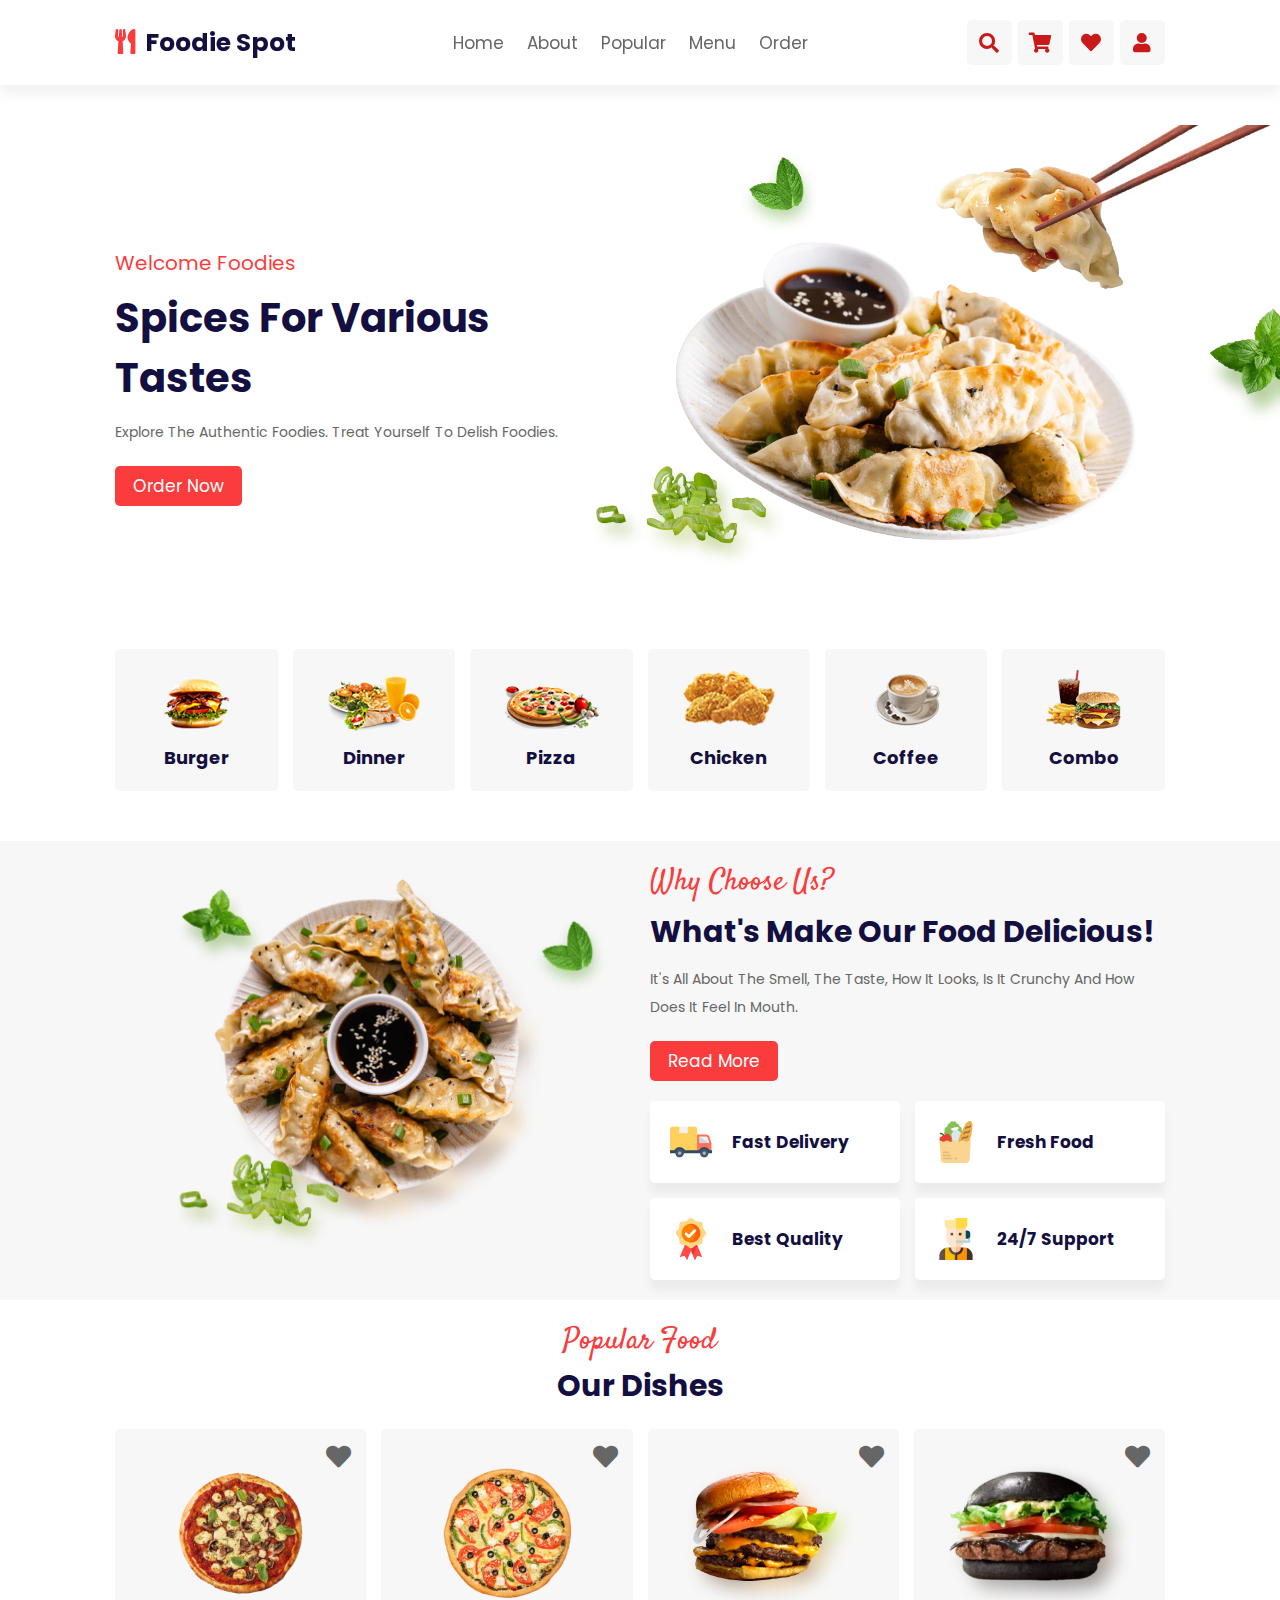
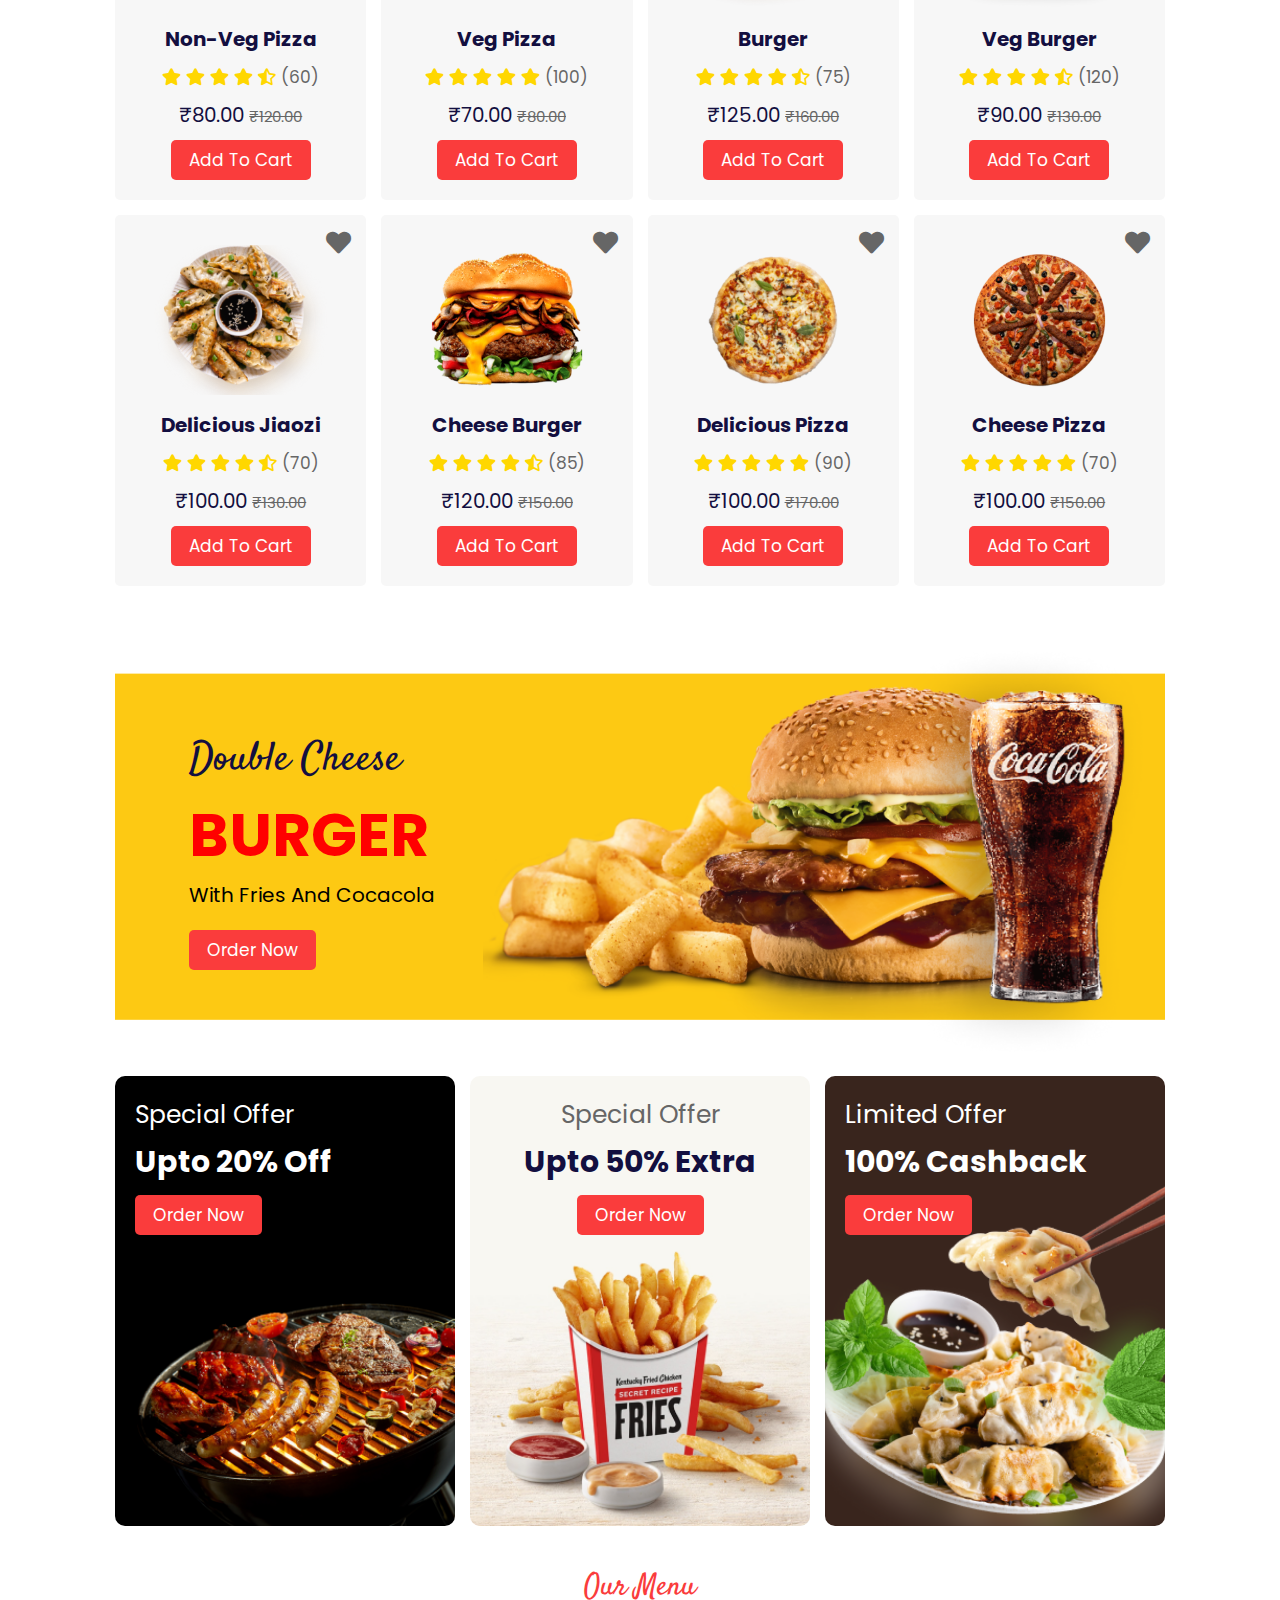
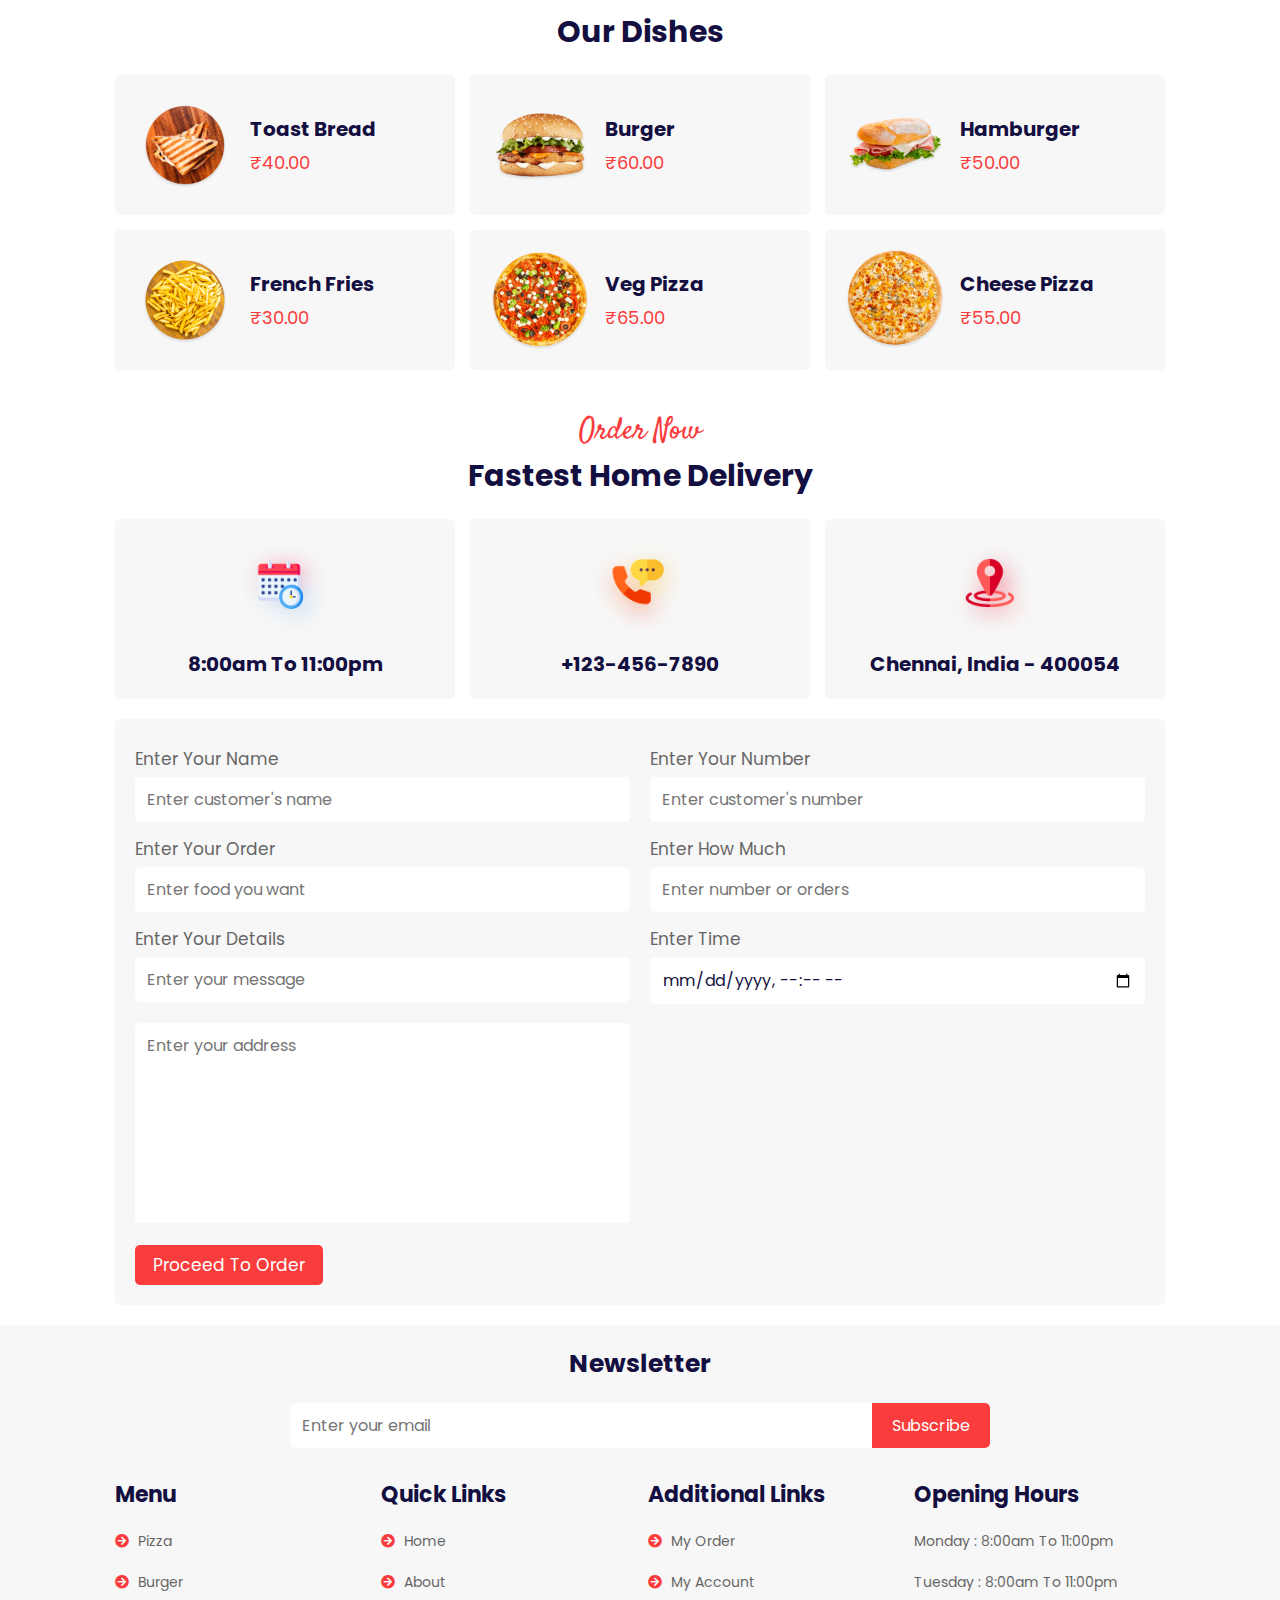
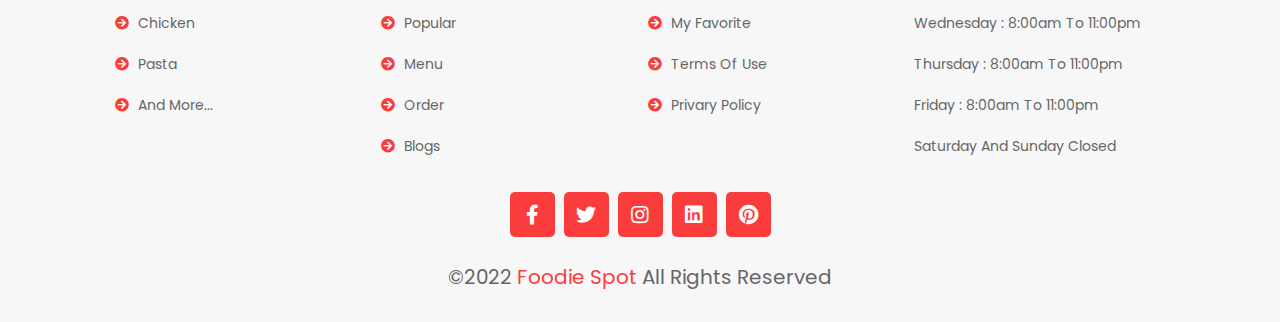
<file: Food-Website-main/index.html>
<!DOCTYPE html>
<html lang="en">
<head>
    <meta charset="UTF-8">
    <meta http-equiv="X-UA-Compatible" content="IE=edge">
    <meta name="viewport" content="width=device-width, initial-scale=1.0">
    <title>Foodie Spot</title>

    <!-- font awesome cdn link  -->
    <link rel="stylesheet" href="https://cdnjs.cloudflare.com/ajax/libs/font-awesome/5.15.4/css/all.min.css">

    <!-- custom css file link  -->
    <link rel="stylesheet" href="./style.css">
    
    <link rel="icon" href="image/favicon.png">

</head>
<body>

<!-- header section starts  -->

<header class="header">

    <a href="#" class="logo"> <i class="fas fa-utensils"></i> Foodie Spot </a>

    <nav class="navbar">
        <a href="#home">home</a>
        <a href="#about">about</a>
        <a href="#popular">popular</a>
        <a href="#menu">menu</a>
        <a href="#order">order</a>
        <!-- <a href="#blogs">blogs</a> -->
    </nav>

    <div class="icons">
        <div id="menu-btn" class="fas fa-bars"></div>
        <div id="search-btn" class="fas fa-search"></div>
        <div id="cart-btn" class="fas fa-shopping-cart"></div>
        <div id="favourites-btn" class="fas fa-heart"></div>
        <a href="./loginsignup.html"><div id="login-btn" class="fas fa-user"></div></a>
    </div>

</header>

<!-- header section ends  -->

<!-- search-form  -->

<section class="search-form-container">

    <form action="">
        <input type="search" name="" placeholder="search here..." id="search-box">
        <label for="search-box" class="fas fa-search"></label>
    </form>

</section>

<!-- shopping-cart section  -->

<section class="shopping-cart-container">

    <div class="products-container">

        <h3 class="title">your products</h3>

        <div class="box-container">

            <div class="box">
                <i class="fas fa-times"></i>
                <img src="image/menu-1.png" alt="">
                <div class="content">
                    <h3>delicious food</h3>
                    <span> quantity : </span>
                    <input type="number" name="" value="1" id="">
                    <br>
                    <span> price : </span>
                    <span class="price"> $40.00 </span>
                </div>
            </div>

            <div class="box">
                <i class="fas fa-times"></i>
                <img src="image/menu-2.png" alt="">
                <div class="content">
                    <h3>delicious food</h3>
                    <span> quantity : </span>
                    <input type="number" name="" value="1" id="">
                    <br>
                    <span> price : </span>
                    <span class="price"> $40.00 </span>
                </div>
            </div>

            <div class="box">
                <i class="fas fa-times"></i>
                <img src="image/menu-3.png" alt="">
                <div class="content">
                    <h3>delicious food</h3>
                    <span> quantity : </span>
                    <input type="number" name="" value="1" id="">
                    <br>
                    <span> price : </span>
                    <span class="price"> $40.00 </span>
                </div>
            </div>

            <div class="box">
                <i class="fas fa-times"></i>
                <img src="image/menu-4.png" alt="">
                <div class="content">
                    <h3>delicious food</h3>
                    <span> quantity : </span>
                    <input type="number" name="" value="1" id="">
                    <br>
                    <span> price : </span>
                    <span class="price"> $40.00 </span>
                </div>
            </div>

            <div class="box">
                <i class="fas fa-times"></i>
                <img src="image/menu-5.png" alt="">
                <div class="content">
                    <h3>delicious food</h3>
                    <span> quantity : </span>
                    <input type="number" name="" value="1" id="">
                    <br>
                    <span> price : </span>
                    <span class="price"> $40.00 </span>
                </div>
            </div>

        </div>

    </div>

    <div class="cart-total">

        <h3 class="title"> cart total </h3>

        <div class="box">

            <h3 class="subtotal"> subtotal : <span>$200</span> </h3>
            <h3 class="total"> total : <span>$200</span> </h3>

            <a href="#" class="btn">proceed to checkout</a>

        </div>

    </div>

</section>

<!-- favourites section  -->
<section class="Favourites-container">

    <div class="products-container">

        <h3 class="title"></h3>

        

</section>

<!-- login-form  -->
<!-- 
<div class="login-form-container">

    <form action="">
        <h3>login form</h3>
        <input type="email" name="" placeholder="enter your email" id="" class="box">
        <input type="password" name="" placeholder="enter your password" id="" class="box">
        <div class="remember">
            <input type="checkbox" name="" id="remember-me">
            <label for="remember-me">remember me</label>
        </div>
        <input type="submit" value="login now" class="btn">
        <p>forget password? <a href="#">click here</a></p>
        <p>don't have an account? <a href="#">create one</a></p>
    </form>

</div> -->

<!-- home section starts  -->

<section class="home" id="home">

    <div class="content">
        <span>welcome foodies</span>
        <h3>spices for various tastes</h3>
        <p>explore the authentic foodies. treat yourself to delish foodies.</p>
        <a href="#" class="btn">order now</a>
    </div>

    <div class="image">
        <img src="image/home-img.png" alt="" class="home-img">
        <img src="image/home-parallax-img.png" alt="" class="home-parallax-img">
    </div>

</section>

<!-- home section ends  -->

<!-- category section starts  -->

<section class="category">
   <a href="#" class="box">
      <img src="image/cat-3.png" alt="">
      <h3>burger</h3>
   </a>

   <a href="#" class="box">
       <img src="image/cat-5.png" alt="">
       <h3>dinner</h3>
   </a>

    <a href="#" class="box">
        <img src="image/cat-2.png" alt="">
        <h3>pizza</h3>
    </a>

    <a href="#" class="box">
        <img src="image/cat-4.png" alt="">
        <h3>chicken</h3>
    </a>

    <a href="#" class="box">
        <img src="image/cat-6.png" alt="">
        <h3>coffee</h3>
    </a>

    <a href="#" class="box">
        <img src="image/cat-1.png" alt="">
        <h3>combo</h3>
    </a>

</section>

<!-- category section ends -->


<!-- about section starts  -->

<section class="about" id="about">

    <div class="image">
        <img src="image/about-img.png" alt="">
    </div>

    <div class="content">
        <span>why choose us?</span>
        <h3 class="title">what's make our food delicious!</h3>
        <p>It's all about the smell, the taste, how it looks, is it crunchy and how does it feel in mouth. </p>
        <a href="#" class="btn">read more</a>
        <div class="icons-container">
            <div class="icons">
                <img src="image/serv-1.png" alt="">
                <h3>fast delivery</h3>
            </div>
            <div class="icons">
                <img src="image/serv-2.png" alt="">
                <h3>fresh food</h3>
            </div>
            <div class="icons">
                <img src="image/serv-3.png" alt="">
                <h3>best quality</h3>
            </div>
            <div class="icons">
                <img src="image/serv-4.png" alt="">
                <h3>24/7 support</h3>
            </div>
        </div>
    </div>

</section>

<!-- about section ends -->

<!-- popular section starts  -->

<section class="popular" id="popular">

    <div class="heading">
        <span>popular food</span>
        <h3>our dishes</h3>
    </div>

    <div class="box-container">

        <div class="box">
            <a href="#" class="fas fa-heart"></a>
            <div class="image">
                <img src="image/food-5.png" alt="">
            </div>
            <div class="content">
                <h3>non-veg pizza</h3>
                <div class="stars">
                    <i class="fas fa-star"></i>
                    <i class="fas fa-star"></i>
                    <i class="fas fa-star"></i>
                    <i class="fas fa-star"></i>
                    <i class="fas fa-star-half-alt"></i>
                    <span> (60) </span>
                </div>
                <div class="price">₹80.00 <span>₹120.00</span></div>
                <a href="#" class="btn">add to cart</a>
            </div>
        </div>

        <div class="box">
            <a href="#" class="fas fa-heart"></a>
            <div class="image">
                <img src="image/food-6.png" alt="">
            </div>
            <div class="content">
                <h3>veg pizza</h3>
                <div class="stars">
                    <i class="fas fa-star"></i>
                    <i class="fas fa-star"></i>
                    <i class="fas fa-star"></i>
                    <i class="fas fa-star"></i>
                    <i class="fas fa-star"></i>
                    <span> (100) </span>
                </div>
                <div class="price">₹70.00 <span>₹80.00</span></div>
                <a href="#" class="btn">add to cart</a>
            </div>
        </div>

        <div class="box">
            <a href="#" class="fas fa-heart"></a>
            <div class="image">
                <img src="image/food-7.png" alt="">
            </div>
            <div class="content">
                <h3>burger</h3>
                <div class="stars">
                    <i class="fas fa-star"></i>
                    <i class="fas fa-star"></i>
                    <i class="fas fa-star"></i>
                    <i class="fas fa-star"></i>
                    <i class="fas fa-star-half-alt"></i>
                    <span> (75) </span>
                </div>
                <div class="price">₹125.00 <span>₹160.00</span></div>
                <a href="#" class="btn">add to cart</a>
            </div>
        </div>

        <div class="box">
            <a href="#" class="fas fa-heart"></a>
            <div class="image">
                <img src="image/food-4.png" alt="">
            </div>
            <div class="content">
                <h3>veg burger</h3>
                <div class="stars">
                    <i class="fas fa-star"></i>
                    <i class="fas fa-star"></i>
                    <i class="fas fa-star"></i>
                    <i class="fas fa-star"></i>
                    <i class="fas fa-star-half-alt"></i>
                    <span> (120) </span>
                </div>
                <div class="price">₹90.00 <span>₹130.00</span></div>
                <a href="#" class="btn">add to cart</a>
            </div>
        </div>

        <div class="box">
            <a href="#" class="fas fa-heart"></a>
            <div class="image">
                <img src="image/food-1.png" alt="">
            </div>
            <div class="content">
                <h3>delicious jiaozi</h3>
                <div class="stars">
                    <i class="fas fa-star"></i>
                    <i class="fas fa-star"></i>
                    <i class="fas fa-star"></i>
                    <i class="fas fa-star"></i>
                    <i class="fas fa-star-half-alt"></i>
                    <span> (70) </span>
                </div>
                <div class="price">₹100.00 <span>₹130.00</span></div>
                <a href="#" class="btn">add to cart</a>
            </div>
        </div>

        <div class="box">
            <a href="#" class="fas fa-heart"></a>
            <div class="image">
                <img src="image/food-2.png" alt="">
            </div>
            <div class="content">
                <h3>cheese burger</h3>
                <div class="stars">
                    <i class="fas fa-star"></i>
                    <i class="fas fa-star"></i>
                    <i class="fas fa-star"></i>
                    <i class="fas fa-star"></i>
                    <i class="fas fa-star-half-alt"></i>
                    <span> (85) </span>
                </div>
                <div class="price">₹120.00 <span>₹150.00</span></div>
                <a href="#" class="btn">add to cart</a>
            </div>
        </div>

        <div class="box">
            <a href="#" class="fas fa-heart"></a>
            <div class="image">
                <img src="image/food-3.png" alt="">
            </div>
            <div class="content">
                <h3>delicious pizza</h3>
                <div class="stars">
                    <i class="fas fa-star"></i>
                    <i class="fas fa-star"></i>
                    <i class="fas fa-star"></i>
                    <i class="fas fa-star"></i>
                    <i class="fas fa-star"></i>
                    <span> (90) </span>
                </div>
                <div class="price">₹100.00 <span>₹170.00</span></div>
                <a href="#" class="btn">add to cart</a>
            </div>
        </div>

        <div class="box">
            <a href="#" class="fas fa-heart"></a>
            <div class="image">
                <img src="image/food-8.png" alt="">
            </div>
            <div class="content">
                <h3>cheese pizza</h3>
                <div class="stars">
                    <i class="fas fa-star"></i>
                    <i class="fas fa-star"></i>
                    <i class="fas fa-star"></i>
                    <i class="fas fa-star"></i>
                    <i class="fas fa-star"></i>
                    <span> (70) </span>
                </div>
                <div class="price">₹100.00 <span>₹150.00</span></div>
                <a href="#" class="btn">add to cart</a>
            </div>
        </div>

    </div>

</section>

<!-- popular section ends -->

<!-- banner section starts  -->

<section class="banner">

    <div class="row-banner">
        <div class="content">
            <span>double cheese</span>
            <h3>burger</h3>
            <p>with fries and cocacola</p>
            <a href="#" class="btn">order now</a>
        </div>
    </div>

    <div class="grid-banner">
        <div class="grid">
            <img src="image/banner-1.png" alt="">
            <div class="content">
                <span>special offer</span>
                <h3>upto 20% off</h3>
                <a href="#" class="btn">order now</a>
            </div>
        </div>
        <div class="grid">
            <img src="image/banner-2.png" alt="">
            <div class="content center">
                <span>special offer</span>
                <h3>upto 50% extra</h3>
                <a href="#" class="btn">order now</a>
            </div>
        </div>
        <div class="grid">
            <img src="image/banner-3.png" alt="">
            <div class="content">
                <span>limited offer</span>
                <h3>100% cashback</h3>
                <a href="#" class="btn">order now</a>
            </div>
        </div>
    </div>

</section>

<!-- banner section ends -->

<!-- menu section starts  -->

<section class="menu" id="menu">

    <div class="heading">
        <span>our menu</span>
        <h3>our dishes</h3>
    </div>

    <div class="box-container">

        <a href="#" class="box">
            <img src="image/menu-3.png" alt="">
            <div class="content">
                <h3>Toast bread</h3>
                <div class="price">₹40.00</div>
            </div>
        </a>

        <a href="#" class="box">
            <img src="image/menu-1.png" alt="">
            <div class="content">
                <h3>burger</h3>
                <div class="price">₹60.00</div>
            </div>
        </a>

        <a href="#" class="box">
            <img src="image/menu-4.png" alt="">
            <div class="content">
                <h3>hamburger</h3>
                <div class="price">₹50.00</div>
            </div>
        </a>

        <a href="#" class="box">
            <img src="image/menu-5.png" alt="">
            <div class="content">
                <h3>french fries</h3>
                <div class="price">₹30.00</div>
            </div>
        </a>

        <a href="#" class="box">
            <img src="image/menu-2.png" alt="">
            <div class="content">
                <h3>veg pizza</h3>
                <div class="price">₹65.00</div>
            </div>
        </a>

        <a href="#" class="box">
            <img src="image/menu-6.png" alt="">
            <div class="content">
                <h3>cheese pizza</h3>
                <div class="price">₹55.00</div>
            </div>
        </a>

    </div>

</section>

<!-- menu section ends -->

<!-- order section starts  -->

<section class="order" id="order">

    <div class="heading">
        <span>order now</span>
        <h3>fastest home delivery</h3>
    </div>

    <div class="icons-container">

        <div class="icons">
            <img src="image/icon-1.png" alt="">
            <h3>8:00am to 11:00pm</h3>
        </div>

        <div class="icons">
            <img src="image/icon-2.png" alt="">
            <h3>+123-456-7890</h3>
        </div>

        <div class="icons">
            <img src="image/icon-3.png" alt="">
            <h3>Chennai, india - 400054</h3>
        </div>

    </div>

    <form action="">

        <div class="flex">
            <div class="inputBox">
                <span>Enter your name</span>
                <input type="text" placeholder="Enter customer's name" name="" id="">
            </div>
            <div class="inputBox">
                <span>Enter your number</span>
                <input type="number" placeholder="Enter customer's number" name="" id="">
            </div>
        </div>

        <div class="flex">
            <div class="inputBox">
                <span>Enter your order</span>
                <input type="text" placeholder="Enter food you want" name="" id="">
            </div>
            <div class="inputBox">
                <span>Enter how much</span>
                <input type="number" placeholder="Enter number or orders" name="" id="">
            </div>
        </div>

        <div class="flex">
            <div class="inputBox">
                <span>Enter your details</span>
                <input type="text" placeholder="Enter your message" name="" id="">
            </div>
            <div class="inputBox">
                <span>Enter time</span>
                <input type="datetime-local">
            </div>
        </div>

        <div class="flex">
            <div class="inputBox">
                <textarea placeholder="Enter your address" id="" cols="30" rows="10"></textarea>
            </div>
            <div class="inputBox">
                <iframe class="map" src="https://www.google.com/maps/embed?pb=!1m18!1m12!1m3!1d30153.788252261566!2d72.82321484621745!3d19.141690214227783!2m3!1f0!2f0!3f0!3m2!1i1024!2i768!4f13.1!3m3!1m2!1s0x3be7b63aceef0c69%3A0x2aa80cf2287dfa3b!2sJogeshwari%20West%2C%20Mumbai%2C%20Maharashtra%20400047!5e0!3m2!1sen!2sin!4v1634657187694!5m2!1sen!2sin" allowfullscreen="" loading="lazy"></iframe>
            </div>
        </div>

        <input type="submit" value="proceed to order" class="btn">

    </form>

</section>

<!-- order section ends -->

<!-- blogs section starts  -->

<!-- <section class="blogs" id="blogs">

    <div class="heading">
        <span>our blogs</span>
        <h3>our stories</h3>
    </div>

    <div class="box-container">

        <div class="box">
            <div class="image">
                <h3> <i class="fas fa-calendar"></i> 19th December, 2021 </h3>
                <img src="image/blog-1.jpg" alt="">
            </div>
            <div class="content">
                <div class="tags">
                    <a href="#"> <i class="fas fa-tag"></i> food / </a>
                    <a href="#"> <i class="fas fa-tag"></i> burger / </a>
                    <a href="#"> <i class="fas fa-tag"></i> pizza  </a>
                </div>
                <h3>Chicken Burgers</h3>
                <p>Bread crumbs and milk keep these chicken burgers unbelievably moist and flavourful.</p>
                <a href="#" class="btn">read more</a>
            </div>
        </div>

        <div class="box">
            <div class="image">
                <h3> <i class="fas fa-calendar"></i> 15th February, 2022 </h3>
                <img src="image/blog-2.jpg" alt="">
            </div>
            <div class="content">
                <div class="tags">
                    <a href="#"> <i class="fas fa-tag"></i> food / </a>
                    <a href="#"> <i class="fas fa-tag"></i> burger / </a>
                    <a href="#"> <i class="fas fa-tag"></i> pizza  </a>
                </div>
                <h3>Delicious Pizza</h3>
                <p>Pizza with a topping of chicken pieces loaded with extra cheese</p>
                <a href="#" class="btn">read more</a>
            </div>
        </div>

        <div class="box">
            <div class="image">
                <h3> <i class="fas fa-calendar"></i> 25th April, 2022 </h3>
                <img src="image/blog-3.jpg" alt="">
            </div>
            <div class="content">
                <div class="tags">
                    <a href="#"> <i class="fas fa-tag"></i> food / </a>
                    <a href="#"> <i class="fas fa-tag"></i> burger / </a>
                    <a href="#"> <i class="fas fa-tag"></i> pizza  </a>
                </div>
                <h3>Burger with Fries</h3>
                <p>Burger with chicken slice and delicious cheese layered on top, plus a side of fries</p>
                <a href="#" class="btn">read more</a>
            </div>
        </div>

    </div>

</section> -->

<!-- blogs section ends -->

<!-- footer section starts  -->

<section class="footer">

    <div class="newsletter">
        <h3>newsletter</h3>
        <form action="">
            <input type="email" name="" placeholder="Enter your email" id="">
            <input type="submit" value="subscribe">
        </form>
    </div>

    <div class="box-container">

        <div class="box">
            <h3>menu</h3>
            <a href="#"><i class="fas fa-arrow-circle-right"></i> pizza</a>
            <a href="#"><i class="fas fa-arrow-circle-right"></i> burger</a>
            <a href="#"><i class="fas fa-arrow-circle-right"></i> chicken</a>
            <a href="#"><i class="fas fa-arrow-circle-right"></i> pasta</a>
            <a href="#"><i class="fas fa-arrow-circle-right"></i> and more...</a>
        </div>

        <div class="box">
            <h3>quick links</h3>
            <a href="#home"> <i class="fas fa-arrow-circle-right"></i> home</a>
            <a href="#about"> <i class="fas fa-arrow-circle-right"></i> about</a>
            <a href="#popular"> <i class="fas fa-arrow-circle-right"></i> popular</a>
            <a href="#menu"> <i class="fas fa-arrow-circle-right"></i> menu</a>
            <a href="#order"> <i class="fas fa-arrow-circle-right"></i> order</a>
            <a href="#blogs"> <i class="fas fa-arrow-circle-right"></i> blogs</a>
        </div>

        <div class="box">
            <h3>additional links</h3>
            <a href="#"> <i class="fas fa-arrow-circle-right"> </i> my order</a>
            <a href="#"> <i class="fas fa-arrow-circle-right"> </i> my account</a>
            <a href="#"> <i class="fas fa-arrow-circle-right"> </i> my favorite</a>
            <a href="#"> <i class="fas fa-arrow-circle-right"> </i> terms of use</a>
            <a href="#"> <i class="fas fa-arrow-circle-right"> </i> privary policy</a>
        </div>

        <div class="box">
            <h3>opening hours</h3>
            <p>monday : 8:00am to 11:00pm</p>
            <p>tuesday : 8:00am to 11:00pm</p>
            <p>wednesday : 8:00am to 11:00pm</p>
            <p>thursday : 8:00am to 11:00pm</p>
            <p>friday : 8:00am to 11:00pm</p>
            <p>saturday and sunday closed</p>
        </div>

    </div>

    <div class="bottom">

        <div class="share">
            <a href="#" class="fab fa-facebook-f"></a>
            <a href="#" class="fab fa-twitter"></a>
            <a href="#" class="fab fa-instagram"></a>
            <a href="#" class="fab fa-linkedin"></a>
            <a href="#" class="fab fa-pinterest"></a>
        </div>

        <div class="credit"> &copy;2022<span> Foodie Spot</span>  all rights reserved </div>

    </div>

</section>

<!-- footer section ends -->

















<!-- custom js file link  -->
<script src="./script.js"></script>

</body>
</html>
</file>
<file: Food-Website-main/style.css>
@import url("https://fonts.googleapis.com/css2?family=Poppins:wght@100;300;400;500;600&display=swap");
@import url("https://fonts.googleapis.com/css2?family=Satisfy&display=swap");
* {
  font-family: 'Poppins', sans-serif;
  margin: 0;
  padding: 0;
  -webkit-box-sizing: border-box;
          box-sizing: border-box;
  outline: none;
  border: none;
  text-decoration: none;
  text-transform: capitalize;
  -webkit-transition: .2s linear;
  transition: .2s linear;
}

html {
  font-size: 62.5%;
  overflow-x: hidden;
  scroll-behavior: smooth;
  scroll-padding-top: 8.5rem;
}

html::-webkit-scrollbar {
  width: 1rem;
}

html::-webkit-scrollbar-track {
  background: #fff;
}
        
html::-webkit-scrollbar-thumb {
  background: #fa3c3c;
  border-radius: 5rem;
}

section {
  padding: 2rem 9%;
}

.heading {
  text-align: center;
  padding-bottom: 2rem;
}

.heading span {
  font-family: 'Satisfy', cursive;
  font-size: 3rem;
  color: #fa3c3c;
}

.heading h3 {
  font-size: 3rem;
  color: #130f40;
}

.btn {
  display: inline-block;
  margin-top: 1rem;
  padding: .7rem 1.8rem;
  font-size: 1.7rem;
  cursor: pointer;
  color: #fff;
  background: #fa3c3c;
  border-radius: .5rem;
}

.btn:hover {
  background: #c91919;
}

.header {
  position: -webkit-sticky;
  position: sticky;
  top: 0;
  left: 0;
  right: 0;
  z-index: 1000;
  background: #fff;
  -webkit-box-shadow: 0 1rem 1rem rgba(0, 0, 0, 0.05);
          box-shadow: 0 1rem 1rem rgba(0, 0, 0, 0.05);
  display: -webkit-box;
  display: -ms-flexbox;
  display: flex;
  -webkit-box-align: center;
      -ms-flex-align: center;
          align-items: center;
  -webkit-box-pack: justify;
      -ms-flex-pack: justify;
          justify-content: space-between;
  padding: 2rem 9%;
}

.header .logo {
  font-size: 2.5rem;
  font-weight: bolder;
  color: #130f40;
}

.header .logo i {
  padding-right: .5rem;
  color: #fa3c3c;
}

.header .navbar a {
  font-size: 1.7rem;
  margin: 0 1rem;
  color: #666;
}

.header .navbar a:hover {
  color: #fa3c3c;
}

.header .icons div {
  height: 4.5rem;
  width: 4.5rem;
  line-height: 4.5rem;
  font-size: 2rem;
  background: #f7f7f7;
  color: #c91919;
  border-radius: .5rem;
  margin-left: .3rem;
  cursor: pointer;
  text-align: center;
}

.header .icons div:hover {
  color: #fff;
  background: #fa3c3c;
}

#menu-btn {
  display: none;
}

@-webkit-keyframes fadeUp {
  0% {
    -webkit-transform: translateY(5rem);
            transform: translateY(5rem);
    opacity: 0;
  }
}

@keyframes fadeUp {
  0% {
    -webkit-transform: translateY(5rem);
            transform: translateY(5rem);
    opacity: 0;
  }
}

.search-form-container {
  position: fixed;
  top: 8.5rem;
  left: 0;
  right: 0;
  height: calc(100vh - 8.5rem);
  background: #fff;
  z-index: 1000;
  display: none;
}

.search-form-container.active {
  display: block;
}

.search-form-container form {
  height: 7rem;
  border-bottom: 0.2rem solid #c91919;
  width: 100%;
  display: -webkit-box;
  display: -ms-flexbox;
  display: flex;
  -webkit-box-align: center;
      -ms-flex-align: center;
          align-items: center;
  -webkit-animation: fadeUp .4s linear;
          animation: fadeUp .4s linear;
}

.search-form-container form input {
  height: 100%;
  width: 100%;
  font-size: 1.7rem;
  color: #130f40;
  text-transform: none;
  padding-right: 1rem;
}

.search-form-container form label {
  font-size: 3rem;
  cursor: pointer;
  color: #130f40;
}

.search-form-container form label:hover {
  color: #fa3c3c;
}

.shopping-cart-container {
  position: fixed;
  top: 8.5rem;
  left: 0;
  right: 0;
  z-index: 1000;
  height: calc(100vh - 8.5rem);
  background: #fff;
  overflow-y: scroll;
  padding-bottom: 8rem;
  display: none;
}

.shopping-cart-container.active {
  display: block;
}

.shopping-cart-container::-webkit-scrollbar {
  width: 1rem;
}

.shopping-cart-container::-webkit-scrollbar-track {
  background: #fff;
}

.shopping-cart-container::-webkit-scrollbar-thumb {
  background: #130f40;
  border-radius: 5rem;
}

.shopping-cart-container .title {
  font-size: 2.5rem;
  padding: 1rem;
  color: #130f40;
  border-bottom: 0.1rem solid rgba(0, 0, 0, 0.2);
  text-align: center;
}

.shopping-cart-container .products-container {
  border: 0.1rem solid rgba(0, 0, 0, 0.2);
  border-radius: .5rem;
  -webkit-animation: fadeUp .4s linear;
          animation: fadeUp .4s linear;
}

.shopping-cart-container .products-container .box-container {
  display: -ms-grid;
  display: grid;
  -ms-grid-columns: (minmax(30rem, 1fr))[auto-fit];
      grid-template-columns: repeat(auto-fit, minmax(30rem, 1fr));
  gap: 1.5rem;
  padding: 1.5rem;
}

.shopping-cart-container .products-container .box-container .box {
  border-radius: .5rem;
  background: #f7f7f7;
  display: -webkit-box;
  display: -ms-flexbox;
  display: flex;
  -webkit-box-align: center;
      -ms-flex-align: center;
          align-items: center;
  gap: 1.5rem;
  padding: 2rem;
  position: relative;
}

.shopping-cart-container .products-container .box-container .box .fa-times {
  position: absolute;
  top: .7rem;
  right: 1rem;
  font-size: 2rem;
  cursor: pointer;
  color: #130f40;
}

.shopping-cart-container .products-container .box-container .box .fa-times:hover {
  color: #fa3c3c;
}

.shopping-cart-container .products-container .box-container .box img {
  height: 8rem;
}

.shopping-cart-container .products-container .box-container .box .content h3 {
  font-size: 2rem;
  color: #130f40;
}

.shopping-cart-container .products-container .box-container .box .content span {
  font-size: 1.5rem;
  color: #666;
}

.shopping-cart-container .products-container .box-container .box .content span.price {
  color: #fa3c3c;
  font-size: 1.7rem;
}

.shopping-cart-container .products-container .box-container .box .content input {
  width: 8rem;
  padding: .5rem 1.2rem;
  font-size: 1.5rem;
  color: #130f40;
  margin: .7rem 0;
}

.shopping-cart-container .cart-total {
  margin-top: 2rem;
  border: 0.1rem solid rgba(0, 0, 0, 0.2);
  border-radius: .5rem;
  -webkit-animation: fadeUp .4s linear .4s backwards;
          animation: fadeUp .4s linear .4s backwards;
}

.shopping-cart-container .cart-total .box {
  padding: 1.5rem;
}

.shopping-cart-container .cart-total .box h3 {
  color: #130f40;
  font-size: 2rem;
  padding-bottom: .7rem;
}

.shopping-cart-container .cart-total .box h3 span {
  color: #fa3c3c;
}

.login-form-container {
  position: fixed;
  top: 8.5rem;
  left: 0;
  right: 0;
  z-index: 1000;
  height: calc(100vh - 8.5rem);
  background: #fff;
  padding: 0 2rem;
  display: none;
}

.login-form-container.active {
  display: block;
}

.login-form-container form {
  margin: 2rem auto;
  max-width: 40rem;
  -webkit-box-shadow: 0 1rem 1rem rgba(0, 0, 0, 0.05);
          box-shadow: 0 1rem 1rem rgba(0, 0, 0, 0.05);
  border: 0.1rem solid rgba(0, 0, 0, 0.2);
  padding: 2rem;
  border-radius: .5rem;
  -webkit-animation: fadeUp .4s linear;
          animation: fadeUp .4s linear;
}

.login-form-container form h3 {
  padding-bottom: 1rem;
  font-size: 2.5rem;
  text-transform: uppercase;
  color: #130f40;
}

.login-form-container form .box {
  margin: .7rem 0;
  border-radius: .5rem;
  background: #f7f7f7;
  padding: 1rem 1.2rem;
  font-size: 1.6rem;
  color: #130f40;
  text-transform: none;
  width: 100%;
}

.login-form-container form .remember {
  padding: 1rem 0;
  display: -webkit-box;
  display: -ms-flexbox;
  display: flex;
  -webkit-box-align: center;
      -ms-flex-align: center;
          align-items: center;
  gap: .5rem;
}

.login-form-container form .remember label {
  font-size: 1.5rem;
  cursor: pointer;
  color: #666;
}

.login-form-container form .btn {
  margin: 1rem 0;
  width: 100%;
  text-align: center;
}

.login-form-container form p {
  padding-top: 1rem;
  font-size: 1.5rem;
  color: #666;
}

.login-form-container form p a {
  color: #fa3c3c;
}

.login-form-container form p a:hover {
  color: #130f40;
  text-decoration: underline;
}

.home {
  display: -webkit-box;
  display: -ms-flexbox;
  display: flex;
  -webkit-box-align: center;
      -ms-flex-align: center;
          align-items: center;
  -ms-flex-wrap: wrap-reverse;
      flex-wrap: wrap-reverse;
  gap: 2rem;
  position: relative;
  overflow: hidden;
}

.home .content {
  -webkit-box-flex: 1;
      -ms-flex: 1 1 41rem;
          flex: 1 1 41rem;
}

.home .content span {
  font-size: 2rem;
  color: #fa3c3c;
}

.home .content h3 {
  font-size: 4rem;
  color: #130f40;
  padding-top: 1rem;
}

.home .content p {
  font-size: 1.4rem;
  color: #666;
  line-height: 2;
  padding: 1rem 0;
}

.home .image {
  -webkit-box-flex: 1;
      -ms-flex: 1 1 41rem;
          flex: 1 1 41rem;
  margin: 2rem 0;
  pointer-events: none;
}

.home .image .home-img {
  width: 100%;
  margin-top: 5rem;
}

.home .home-parallax-img {
  position: absolute;
  top: -10rem;
  right: -10rem;
  width: 80vw;
}

.category {
  display: -ms-grid;
  display: grid;
  -ms-grid-columns: (minmax(16rem, 1fr))[auto-fit];
      grid-template-columns: repeat(auto-fit, minmax(16rem, 1fr));
  gap: 1.5rem;
  padding-bottom: 5rem;
}

.category .box {
  padding: 2rem;
  text-align: center;
  border-radius: .5rem;
  background: #f7f7f7;
}

.category .box:hover {
  background: #fa3c3c;
}

.category .box:hover h3 {
  color: #fff;
}

.category .box img {
  height: 7rem;
}

.category .box h3 {
  font-size: 1.8rem;
  color: #130f40;
}

.about {
  display: -webkit-box;
  display: -ms-flexbox;
  display: flex;
  -ms-flex-wrap: wrap;
      flex-wrap: wrap;
  -webkit-box-align: center;
      -ms-flex-align: center;
          align-items: center;
  gap: 2rem;
  background: #f7f7f7;
}

.about .image {
  -webkit-box-flex: 1;
      -ms-flex: 1 1 40rem;
          flex: 1 1 40rem;
}

.about .image img {
  width: 100%;
}

.about .content {
  -webkit-box-flex: 1;
      -ms-flex: 1 1 40rem;
          flex: 1 1 40rem;
}

.about .content span {
  font-family: 'Satisfy', cursive;
  font-size: 3rem;
  color: #fa3c3c;
}

.about .content .title {
  font-size: 3rem;
  padding-top: .5rem;
  color: #130f40;
}

.about .content p {
  padding: 1rem 0;
  line-height: 2;
  font-size: 1.4rem;
  color: #666;
}

.about .content .icons-container {
  margin-top: 2rem;
  display: -webkit-box;
  display: -ms-flexbox;
  display: flex;
  -ms-flex-wrap: wrap;
      flex-wrap: wrap;
  gap: 1.5rem;
}

.about .content .icons-container .icons {
  -webkit-box-flex: 1;
      -ms-flex: 1 1 20rem;
          flex: 1 1 20rem;
  border-radius: .5rem;
  background: #fff;
  -webkit-box-shadow: 0 1rem 1rem rgba(0, 0, 0, 0.05);
          box-shadow: 0 1rem 1rem rgba(0, 0, 0, 0.05);
  display: -webkit-box;
  display: -ms-flexbox;
  display: flex;
  -webkit-box-align: center;
      -ms-flex-align: center;
          align-items: center;
  gap: 2rem;
  padding: 2rem;
}

.about .content .icons-container .icons h3 {
  font-size: 1.7rem;
  color: #130f40;
}

.popular .box-container {
  display: -ms-grid;
  display: grid;
  -ms-grid-columns: (minmax(25rem, 1fr))[auto-fit];
      grid-template-columns: repeat(auto-fit, minmax(25rem, 1fr));
  gap: 1.5rem;
}

.popular .box-container .box {
  border-radius: .5rem;
  position: relative;
  background: #f7f7f7;
  padding: 2rem;
  text-align: center;
}

.popular .box-container .box .fa-heart {
  position: absolute;
  top: 1.5rem;
  right: 1.5rem;
  font-size: 2.5rem;
  color: #666;
  cursor: pointer;
}

.popular .box-container .box .fa-heart:hover {
  color: #fa3c3c;
}

.popular .box-container .box .image {
  margin: 1rem 0;
}

.popular .box-container .box .image img {
  height: 15rem;
}

.popular .box-container .box .content h3 {
  font-size: 2rem;
  color: #130f40;
}

.popular .box-container .box .content .stars {
  padding: 1rem 0;
  font-size: 1.7rem;
}

.popular .box-container .box .content .stars i {
  color: gold;
}

.popular .box-container .box .content .stars span {
  color: #666;
}

.popular .box-container .box .content .price {
  font-size: 2rem;
  color: #130f40;
}

.popular .box-container .box .content .price span {
  font-size: 1.5rem;
  color: #666;
  text-decoration: line-through;
}

.banner .row-banner {
  background: url(./image/row-banner.png) no-repeat;
  height: 45rem;
  background-size: cover;
  background-position: center;
  position: relative;
}

.banner .row-banner .content {
  position: absolute;
  top: 50%;
  left: 7%;
  -webkit-transform: translateY(-50%);
          transform: translateY(-50%);
}

.banner .row-banner .content span {
  font-family: 'Satisfy', cursive;
  font-size: 4rem;
  color: #fa3c3c;
  color: #130f40;
}

.banner .row-banner .content h3 {
  font-size: 6rem;
  color: red;
  text-transform: uppercase;
}

.banner .row-banner .content p {
  font-size: 2rem;
  padding-bottom: 1rem;
}

.banner .grid-banner {
  display: -ms-grid;
  display: grid;
  -ms-grid-columns: (minmax(30rem, 1fr))[auto-fit];
      grid-template-columns: repeat(auto-fit, minmax(30rem, 1fr));
  gap: 1.5rem;
}

.banner .grid-banner .grid {
  position: relative;
  border-radius: 1rem;
  overflow: hidden;
  height: 45rem;
}

.banner .grid-banner .grid:hover img {
  -webkit-transform: scale(1.2);
          transform: scale(1.2);
}

.banner .grid-banner .grid img {
  height: 100%;
  width: 100%;
  -o-object-fit: cover;
     object-fit: cover;
}

.banner .grid-banner .grid .content {
  position: absolute;
  top: 2rem;
  padding: 0 2rem;
}

.banner .grid-banner .grid .content.center {
  text-align: center;
  width: 100%;
}

.banner .grid-banner .grid .content.center span {
  color: #666;
}

.banner .grid-banner .grid .content.center h3 {
  color: #130f40;
}

.banner .grid-banner .grid .content span {
  font-size: 2.5rem;
  color: #fff;
}

.banner .grid-banner .grid .content h3 {
  font-size: 3rem;
  color: #fff;
  padding-top: .5rem;
}

.menu .box-container {
  display: -ms-grid;
  display: grid;
  -ms-grid-columns: (minmax(30rem, 1fr))[auto-fit];
      grid-template-columns: repeat(auto-fit, minmax(30rem, 1fr));
  gap: 1.5rem;
}

.menu .box-container .box {
  border-radius: .5rem;
  background: #f7f7f7;
  padding: 2rem;
  display: -webkit-box;
  display: -ms-flexbox;
  display: flex;
  -webkit-box-align: center;
      -ms-flex-align: center;
          align-items: center;
  gap: 1.5rem;
}

.menu .box-container .box:hover {
  background: #130f40;
}

.menu .box-container .box:hover .content h3 {
  color: #fff;
}

.menu .box-container .box img {
  height: 10rem;
}

.menu .box-container .box .content h3 {
  font-size: 2rem;
  color: #130f40;
  padding-bottom: .5rem;
}

.menu .box-container .box .content .price {
  font-size: 1.8rem;
  color: #fa3c3c;
}

.order .icons-container {
  display: -ms-grid;
  display: grid;
  -ms-grid-columns: (minmax(30rem, 1fr))[auto-fit];
      grid-template-columns: repeat(auto-fit, minmax(30rem, 1fr));
  gap: 1.5rem;
  margin-bottom: 2rem;
}

.order .icons-container .icons {
  border-radius: .5rem;
  padding: 2rem;
  text-align: center;
  background: #f7f7f7;
}

.order .icons-container .icons img {
  height: 10rem;
}

.order .icons-container .icons h3 {
  font-size: 2rem;
  color: #130f40;
  margin-top: .5rem;
}

.order form {
  background: #f7f7f7;
  padding: 2rem;
  border-radius: .5rem;
}

.order form .flex {
  display: -webkit-box;
  display: -ms-flexbox;
  display: flex;
  -ms-flex-wrap: wrap;
      flex-wrap: wrap;
  -webkit-box-pack: justify;
      -ms-flex-pack: justify;
          justify-content: space-between;
}

.order form .flex .inputBox {
  width: 49%;
  padding: .7rem 0;
}

.order form .flex span {
  font-size: 1.7rem;
  color: #666;
}

.order form .flex input, .order form .flex textarea {
  width: 100%;
  margin-top: .5rem;
  padding: 1rem 1.2rem;
  width: 100%;
  border-radius: .5rem;
  font-size: 1.6rem;
  text-transform: none;
  color: #130f40;
}

.order form .flex textarea {
  height: 20rem;
  resize: none;
}

.order form .flex .map {
  height: 100%;
  width: 100%;
  border-radius: .5rem;
}

.blogs .box-container {
  display: -ms-grid;
  display: grid;
  -ms-grid-columns: (minmax(30rem, 1fr))[auto-fit];
      grid-template-columns: repeat(auto-fit, minmax(30rem, 1fr));
  gap: 1.5rem;
}

.blogs .box-container .box {
  border-radius: .5rem;
  overflow: hidden;
}

.blogs .box-container .box:hover .image h3 {
  left: 1.5rem;
}

.blogs .box-container .box:hover .image img {
  -webkit-transform: scale(1.1);
          transform: scale(1.1);
}

.blogs .box-container .box .image {
  position: relative;
  height: 25rem;
  overflow: hidden;
  width: 100%;
}

.blogs .box-container .box .image h3 {
  position: absolute;
  z-index: 10;
  top: 1rem;
  left: -100%;
  border-radius: .5rem;
  padding: .5rem 1rem;
  background: #fff;
  color: #130f40;
  font-size: 1.5rem;
}

.blogs .box-container .box .image h3 i {
  padding-right: .5rem;
  color: #fa3c3c;
}

.blogs .box-container .box .image img {
  height: 100%;
  width: 100%;
  -o-object-fit: cover;
     object-fit: cover;
}

.blogs .box-container .box .content {
  padding: 2rem 1.5rem;
  background: #f7f7f7;
}

.blogs .box-container .box .content .tags {
  padding-bottom: 1rem;
}

.blogs .box-container .box .content .tags a {
  font-size: 1.5rem;
  color: #666;
  padding-right: .5rem;
}

.blogs .box-container .box .content .tags a:hover {
  color: #fa3c3c;
}

.blogs .box-container .box .content .tags a i {
  color: #fa3c3c;
  padding-right: .5rem;
}

.blogs .box-container .box .content h3 {
  font-size: 2rem;
  color: #130f40;
}

.blogs .box-container .box .content p {
  font-size: 1.4rem;
  color: #666;
  padding: 1rem 0;
  line-height: 2;
}

.footer {
  background: #f7f7f7;
}

.footer .newsletter {
  text-align: center;
  margin-bottom: 2rem;
}

.footer .newsletter h3 {
  font-size: 2.5rem;
  color: #130f40;
  padding-bottom: 1rem;
}

.footer .newsletter form {
  max-width: 70rem;
  margin: 1rem auto;
  max-width: 70rem;
  display: -webkit-box;
  display: -ms-flexbox;
  display: flex;
  border-radius: .5rem;
  overflow: hidden;
}

.footer .newsletter form input[type="email"] {
  height: 100%;
  width: 100%;
  padding: 1rem 1.2rem;
  font-size: 1.6rem;
  color: #130f40;
  text-transform: none;
}

.footer .newsletter form input[type="submit"] {
  padding: 0 2rem;
  font-size: 1.6rem;
  color: #fff;
  background: #fa3c3c;
  cursor: pointer;
}

.footer .newsletter form input[type="submit"]:hover {
  background: #c91919;
}

.footer .box-container {
  display: -ms-grid;
  display: grid;
  -ms-grid-columns: (minmax(25rem, 1fr))[auto-fit];
      grid-template-columns: repeat(auto-fit, minmax(25rem, 1fr));
  gap: 1.5rem;
}

.footer .box-container .box h3 {
  font-size: 2.2rem;
  color: #130f40;
  padding: 1rem 0;
}

.footer .box-container .box p {
  font-size: 1.4rem;
  color: #666;
  padding: 1rem 0;
}

.footer .box-container .box a {
  display: block;
  font-size: 1.4rem;
  color: #666;
  padding: 1rem 0;
}

.footer .box-container .box a:hover {
  color: #fa3c3c;
}

.footer .box-container .box a:hover i {
  padding-right: 2rem;
}

.footer .box-container .box a i {
  padding-right: .5rem;
  color: #fa3c3c;
}

.footer .bottom {
  padding-top: 1rem;
  text-align: center;
}

.footer .bottom .share {
  margin: 1.5rem 0;
}

.footer .bottom .share a {
  height: 4.5rem;
  width: 4.5rem;
  line-height: 4.5rem;
  font-size: 2rem;
  border-radius: .5rem;
  margin: 0 .3rem;
  color: #fff;
  background: #fa3c3c;
}

.footer .bottom .share a:hover {
  background: #c91919;
}

.footer .bottom .credit {
  font-size: 2rem;
  color: #666;
  padding: 1rem;
}

.footer .bottom .credit span {
  color: #fa3c3c;
}

@media (max-width: 991px) {
  html {
    font-size: 55%;
  }
  .header {
    padding: 2rem;
  }
  section {
    padding: 2rem;
  }
}

@media (max-width: 768px) {
  #menu-btn {
    display: inline-block;
  }
  .header .navbar {
    position: absolute;
    top: 99%;
    left: 0;
    right: 0;
    background: #fff;
    border-top: 0.1rem solid rgba(0, 0, 0, 0.2);
    border-bottom: 0.1rem solid rgba(0, 0, 0, 0.2);
    -webkit-clip-path: polygon(0 0, 100% 0, 100% 0, 0 0);
            clip-path: polygon(0 0, 100% 0, 100% 0, 0 0);
  }
  .header .navbar.active {
    -webkit-clip-path: polygon(0 0, 100% 0, 100% 100%, 0% 100%);
            clip-path: polygon(0 0, 100% 0, 100% 100%, 0% 100%);
  }
  .header .navbar a {
    font-size: 2rem;
    margin: 2rem;
    display: block;
  }
  .home .home-parallax-img {
    top: 0;
    right: 0;
    width: 130%;
  }
  .order form .flex .inputBox {
    width: 100%;
  }
}

@media (max-width: 450px) {
  html {
    font-size: 50%;
  }
  .shopping-cart-container .cart-total .box {
    text-align: center;
  }
  .shopping-cart-container .cart-total .box .btn {
    width: 100%;
  }
  .home .content h3 {
    font-size: 3rem;
  }
  .home .content p {
    font-size: 1.5rem;
  }
}
/*# sourceMappingURL=style.css.map */
</file>
